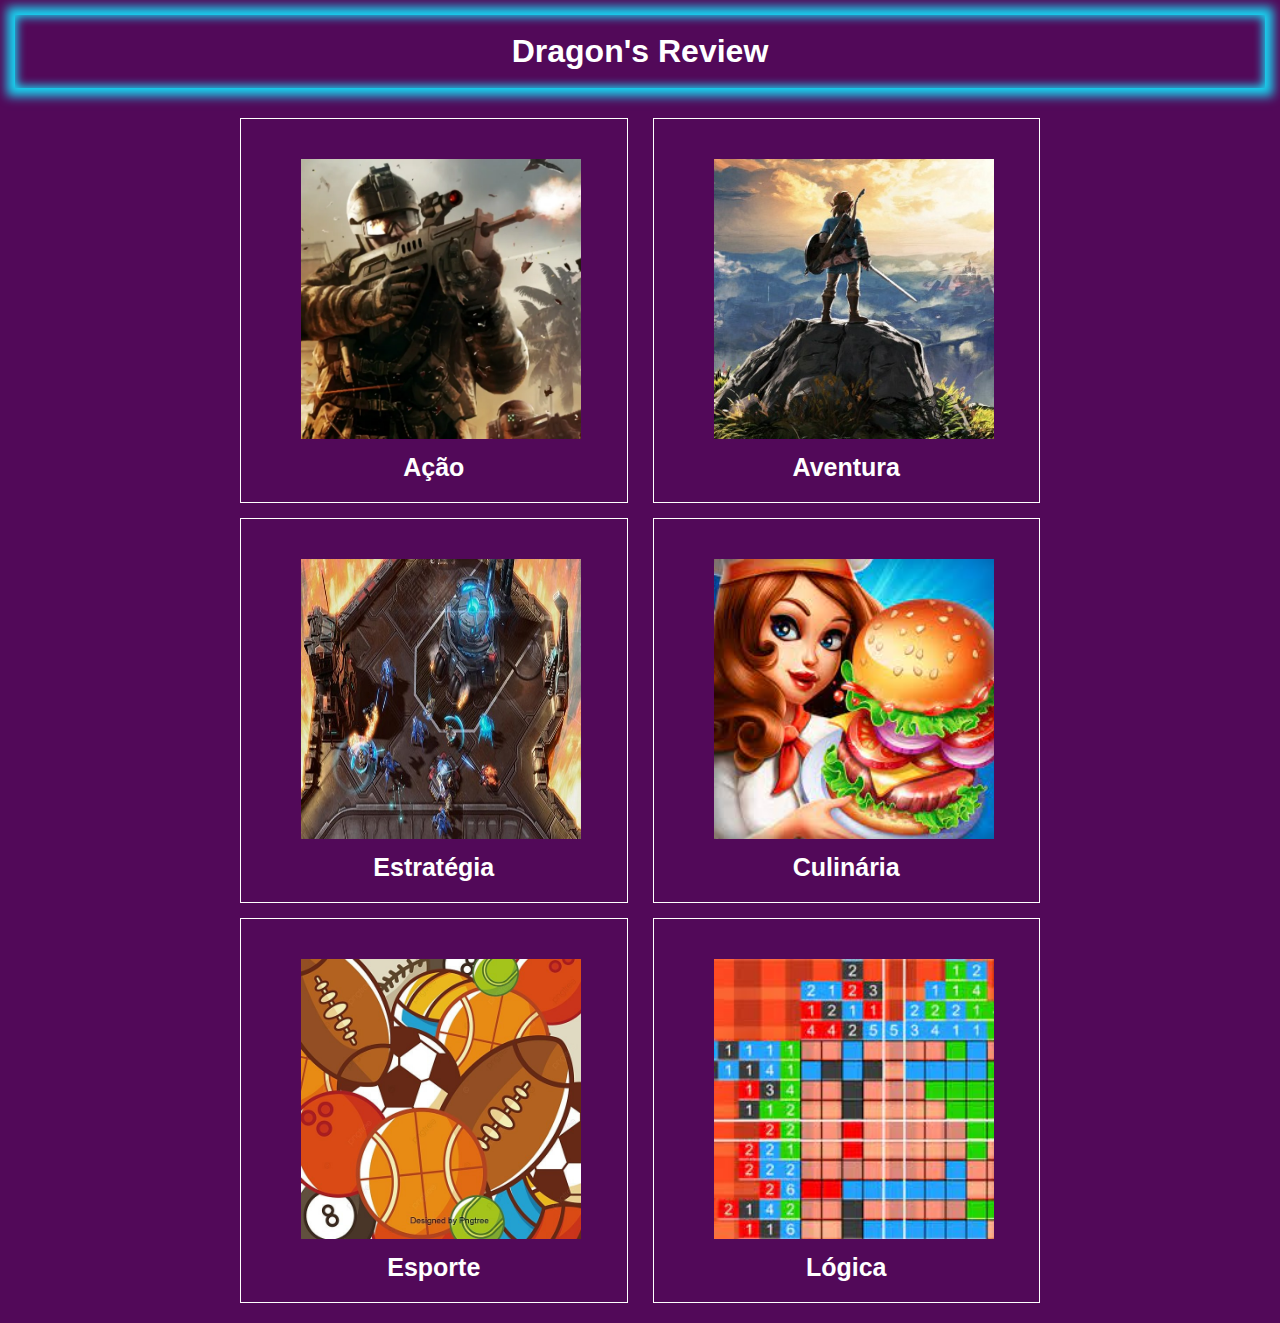
<file: index.html>
<!DOCTYPE html>
<html lang="pt-br">
<head>
    <meta charset="UTF-8">
    <meta http-equiv="X-UA-Compatible" content="IE=edge">
    <meta name="viewport" content="width=device-width, initial-scale=1.0">
    <link rel="stylesheet" href="css/style.css">
    <title>Dragon's Review</title>
            
</head>
<body>
    <header class="cabecalho">
        <h1>Dragon's Review</h1>
    </header>
    <div class="container">
        <section>
            <div class="game-list">
                <div class="game-card">
                    <img src="acao/acao.png" alt="Jogo 1">
                    <h2><a href="acao.html">Ação</a></h2>
                </div>
                <div class="game-card">
                    <img src="aventura/aventura.png" alt="Jogo 2">
                    <h2><a href="aventura.html">Aventura</a></h2>
                </div>
            </div>
        </section>
        
        <section>
            <div class="game-list">
                <div class="game-card">
                    <img src="estrategia/estrategia.png" alt="Jogo 3">
                    <h2><a href="estrategia.html">Estratégia</a></h2>
                </div>
                <div class="game-card">
                    <img src="culinaria/culinaria.png" alt="Jogo 4">
                    <h2><a href="culinaria.html">Culinária</a></h2>
                </div>
            </div>
        </section>
        
        <section>
            <div class="game-list">
                <div class="game-card">
                    <img src="esporte/esporte.png" alt="Jogo 5">
                    <h2><a href="esporte.html">Esporte</a></h2>
                </div>
                <div class="game-card">
                    <img src="logica/logican.png" alt="Jogo 6">
                    <h2><a href="logica.html">Lógica</a></h2>
                </div>
            </div>
        </section>
    </div>
</body>
</html>
</file>
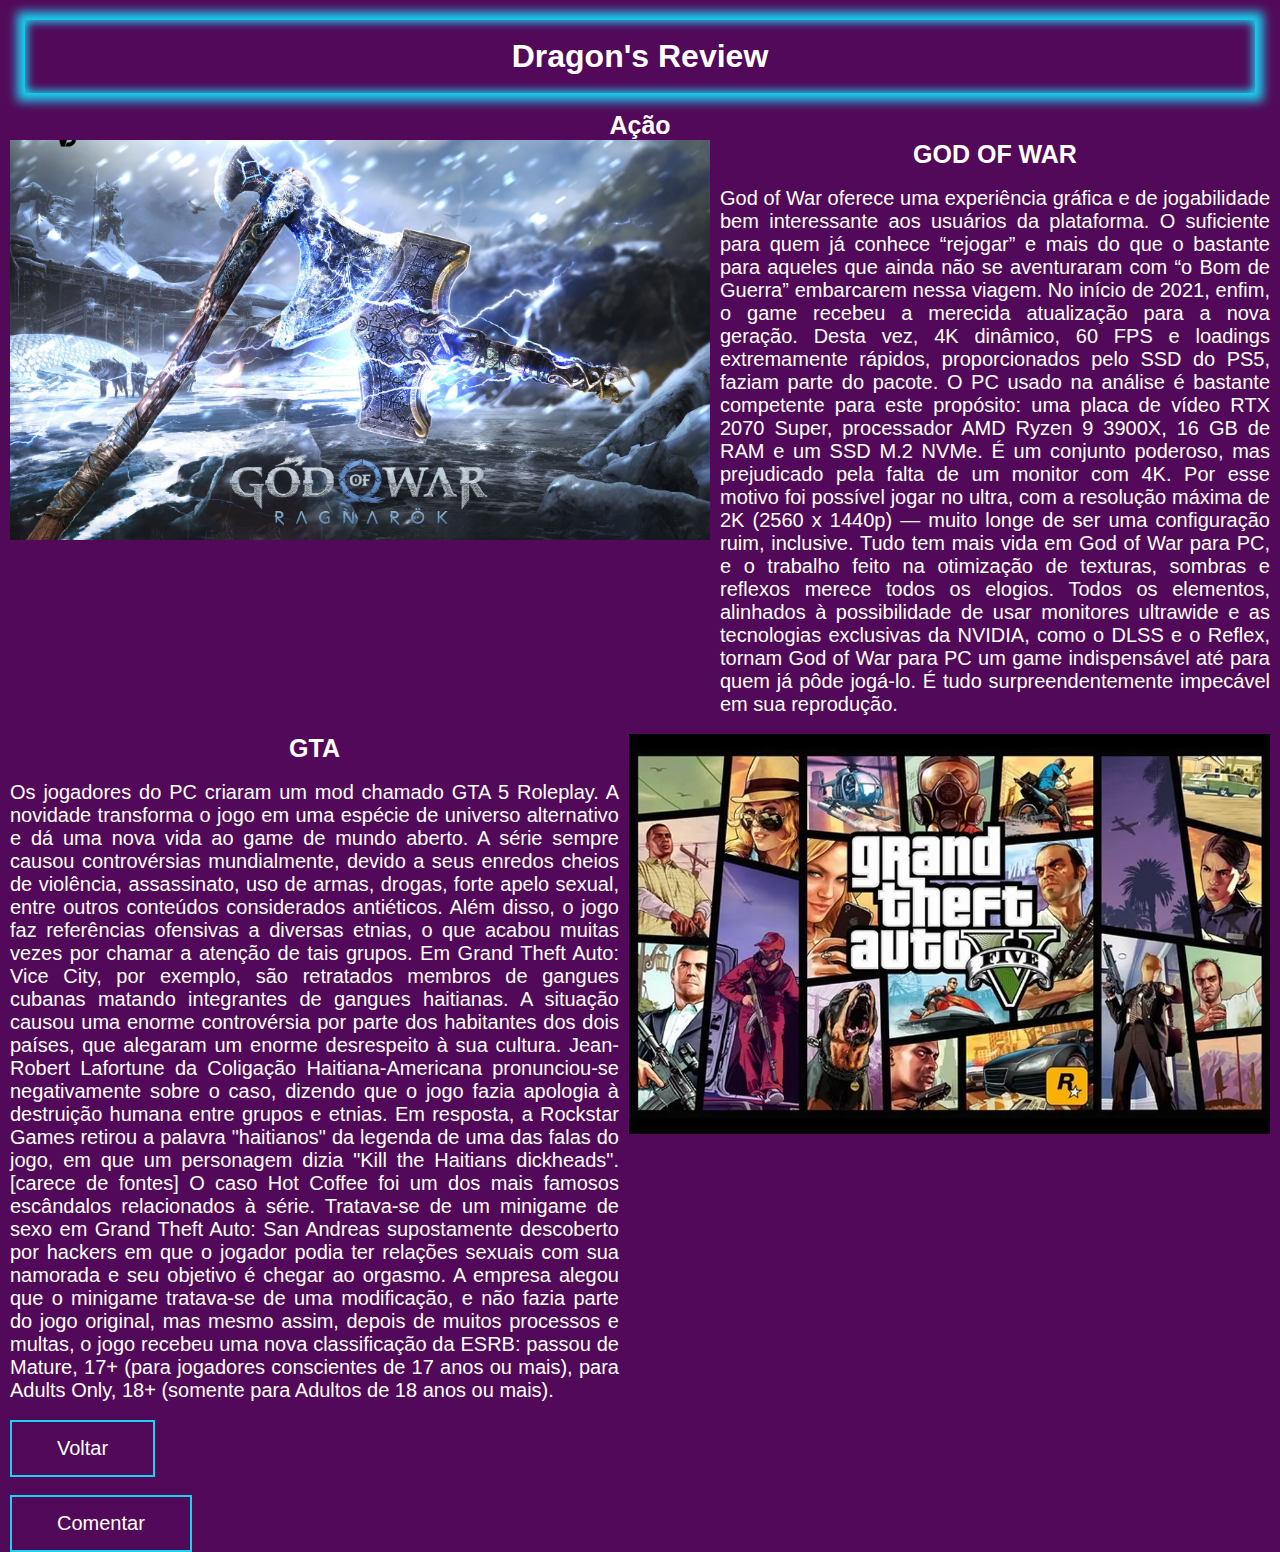
<file: acao.html>
<!DOCTYPE html>
<html lang="pt-br">
<head>
    <meta charset="UTF-8">
    <meta http-equiv="X-UA-Compatible" content="IE=edge">
    <meta name="viewport" content="width=device-width, initial-scale=1.0">
    <title>Ação</title>
    <link rel="stylesheet" href="css/acao.css">
    
</head>
<body>
    <header class="cabecalho">
        <h1>Dragon's Review</h1>
    </header>
    <br>
    <h2 class="cat">Ação</h2>
    <section>
        <div class="container"> 
            <img src="acao/godofwar.png" alt="" style="height: 400px; width: 700px;">
            <div class="conteudo">
                <h2 class="title">GOD OF WAR</h2>
                <br>
                <p>
                    God of War oferece uma experiência gráfica e de jogabilidade bem interessante aos usuários da plataforma. O suficiente para quem já conhece “rejogar” e mais do que o bastante para aqueles que ainda não se aventuraram com “o Bom de Guerra” embarcarem nessa viagem.
                    No início de 2021, enfim, o game recebeu a merecida atualização para a nova geração. Desta vez, 4K dinâmico, 60 FPS e loadings extremamente rápidos, proporcionados pelo SSD do PS5, faziam parte do pacote. 
                    O PC usado na análise é bastante competente para este propósito: uma placa de vídeo RTX 2070 Super, processador AMD Ryzen 9 3900X, 16 GB de RAM e um SSD M.2 NVMe. É um conjunto poderoso, mas prejudicado pela falta de um monitor com 4K. Por esse motivo foi possível jogar no ultra, com a resolução máxima de 2K (2560 x 1440p) — muito longe de ser uma configuração ruim, inclusive.
                    Tudo tem mais vida em God of War para PC, e o trabalho feito na otimização de texturas, sombras e reflexos merece todos os elogios. Todos os elementos, alinhados à possibilidade de usar monitores ultrawide e as tecnologias exclusivas da NVIDIA, como o DLSS e o Reflex, tornam God of War para PC um game indispensável até para quem já pôde jogá-lo. É tudo surpreendentemente impecável em sua reprodução.
                </p>
            </div>
        </div>
        <br>
       <div class="container">
            <div class="conteudo_e">
                <h2 class="title">GTA</h2>
                <br>
                <p>
                    Os jogadores do PC criaram um mod chamado GTA 5 Roleplay. A novidade transforma o jogo em uma espécie de universo alternativo e dá uma nova vida ao game de mundo aberto.
                    A série sempre causou controvérsias mundialmente, devido a seus enredos cheios de violência, assassinato, uso de armas, drogas, forte apelo sexual, entre outros conteúdos considerados antiéticos. Além disso, o jogo faz referências ofensivas a diversas etnias, o que acabou muitas vezes por chamar a atenção de tais grupos. Em Grand Theft Auto: Vice City, por exemplo, são retratados membros de gangues cubanas matando integrantes de gangues haitianas. A situação causou uma enorme controvérsia por parte dos habitantes dos dois países, que alegaram um enorme desrespeito à sua cultura. Jean-Robert Lafortune da Coligação Haitiana-Americana pronunciou-se negativamente sobre o caso, dizendo que o jogo fazia apologia à destruição humana entre grupos e etnias. Em resposta, a Rockstar Games retirou a palavra "haitianos" da legenda de uma das falas do jogo, em que um personagem dizia "Kill the Haitians dickheads".[carece de fontes]
                    O caso Hot Coffee foi um dos mais famosos escândalos relacionados à série. Tratava-se de um minigame de sexo em Grand Theft Auto: San Andreas supostamente descoberto por hackers em que o jogador podia ter relações sexuais com sua namorada e seu objetivo é chegar ao orgasmo. A empresa alegou que o minigame tratava-se de uma modificação, e não fazia parte do jogo original, mas mesmo assim, depois de muitos processos e multas, o jogo recebeu uma nova classificação da ESRB: passou de Mature, 17+ (para jogadores conscientes de 17 anos ou mais), para Adults Only, 18+ (somente para Adultos de 18 anos ou mais).

                </p>
            </div>
            <img src="acao/gta.png" alt="" style="height: 400px; width: 700px;">
       </div>
       <div class="button">
        <a href="index.html"><input type="button" value="Voltar"></a>
       </div>
       <div class="button">
        <a href="final.html"><input type="button" value="Comentar"></a>
       </div>
    </section>
</body>
</html>
</file>
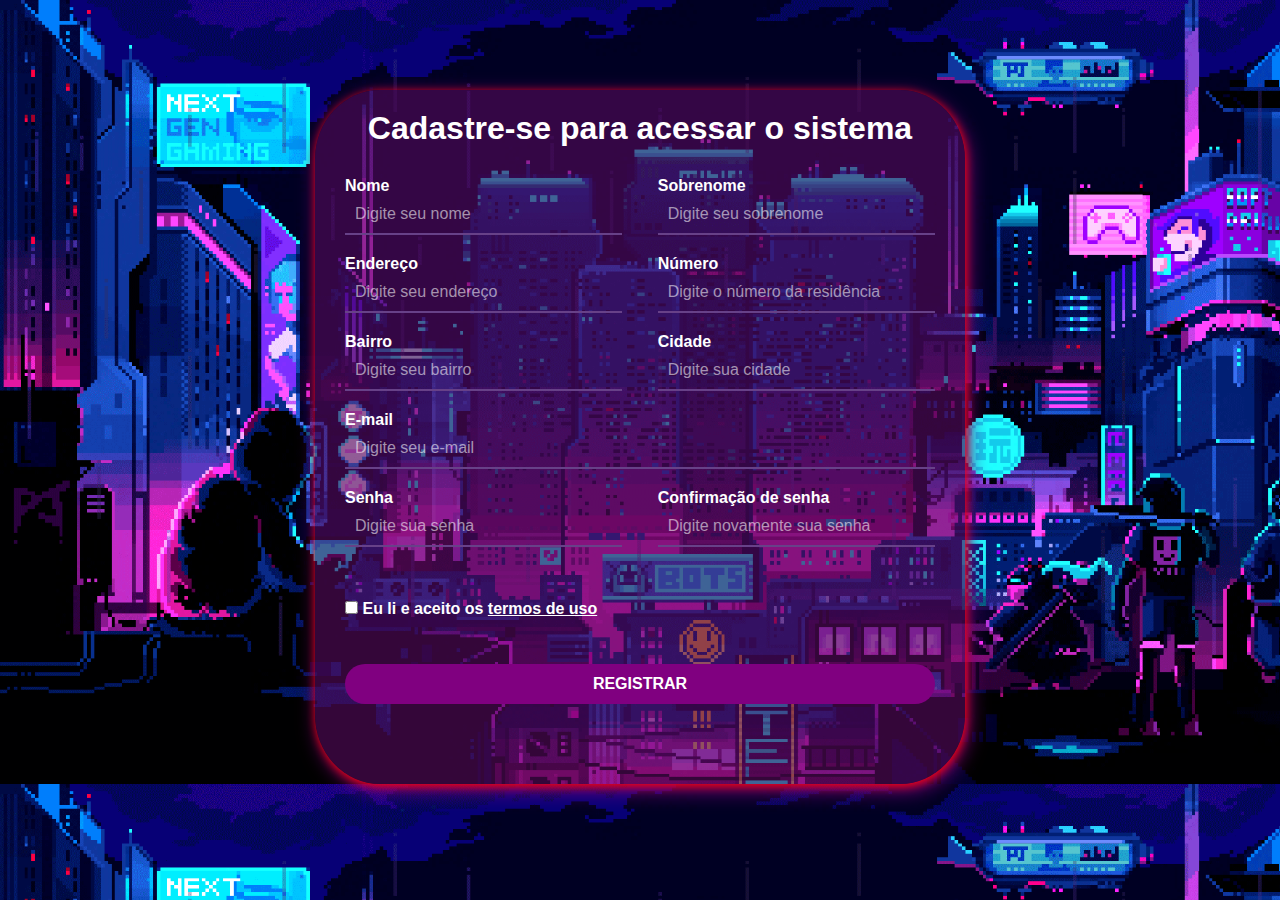
<file: cadastro.html>
<!DOCTYPE html>
<html lang="pt-br">
<head>
    <meta charset="UTF-8">
    <meta http-equiv="X-UA-Compatible" content="IE=edge">
    <meta name="viewport" content="width=device-width, initial-scale=1.0">
    <title>Cadastro</title>
    <link rel="stylesheet" href="css/cadastro.css">
    <link rel="stylesheet" href="https://stackpath.bootstrapcdn.com/font-awesome/4.7.0/css/font-awesome.min.css">
</head>
<body>
    <div id="main-container">
        <h1>Cadastre-se para acessar o sistema</h1>
        <form id="register-form" action="">
            <div class="half-box spacing">
                <label for="name">Nome</label>
                <input type="text" name="name" id="name" placeholder="Digite seu nome" data-only-letters data-required>
            </div>
            <div class="half-box">
                <label for="lastname">Sobrenome</label>
                <input type="text" name="lastname" id="lastname" placeholder="Digite seu sobrenome" data-required data-only-letters>
            </div>
            <div class="half-box spacing">
                <label for="name">Endereço</label>
                <input type="text" name="address" id="address" placeholder="Digite seu endereço" data-required data-only-letters>
            </div>
            <div class="half-box">
                <label for="name">Número</label>
                <input type="tell" name="numberhome" id="numberhome" placeholder="Digite o número da residência" data-required data-only-numbers>
            </div>
            <div class="half-box spacing">
                <label for="name">Bairro</label>
                <input type="text" name="bairro" id="bairro" placeholder="Digite seu bairro" data-required data-only-letters>
            </div>
            <div class="half-box">
                <label for="name">Cidade</label>
                <input type="text" name="city" id="city" placeholder="Digite sua cidade" data-required data-only-letters>
            </div>
            <div class="full-box">
                <label for="email">E-mail</label>
                <input type="email" name="email" id="email" placeholder="Digite seu e-mail"  data-email-validate>
            </div>
            <div class="half-box spacing">
                <label for="password">Senha</label>
                <input type="password" name="password" id="password" placeholder="Digite sua senha" data-password-validate data-required>
            </div>
            <div class="half-box">
                <label for="passconfirmation">Confirmação de senha</label>
                <input type="password" name="passwordconfirmation" id="passconfirmation" placeholder="Digite novamente sua senha" data-equal="password">
            </div>
            <div class="box">
                <input type="checkbox" name="agreement" id="agreement">
                <label for="agreement" id="agreement-label">Eu li e aceito os <a href="#">termos de uso</a></label>
            </div>
            <div class="full-box">
                <input type="submit" id="btn-submit" value="Registrar">
            </div>
            </form>
    </div>
    <p class="error-validation template"></p>
    <script src="js/cadastro.js"></script>
</body>
</html>
</file>
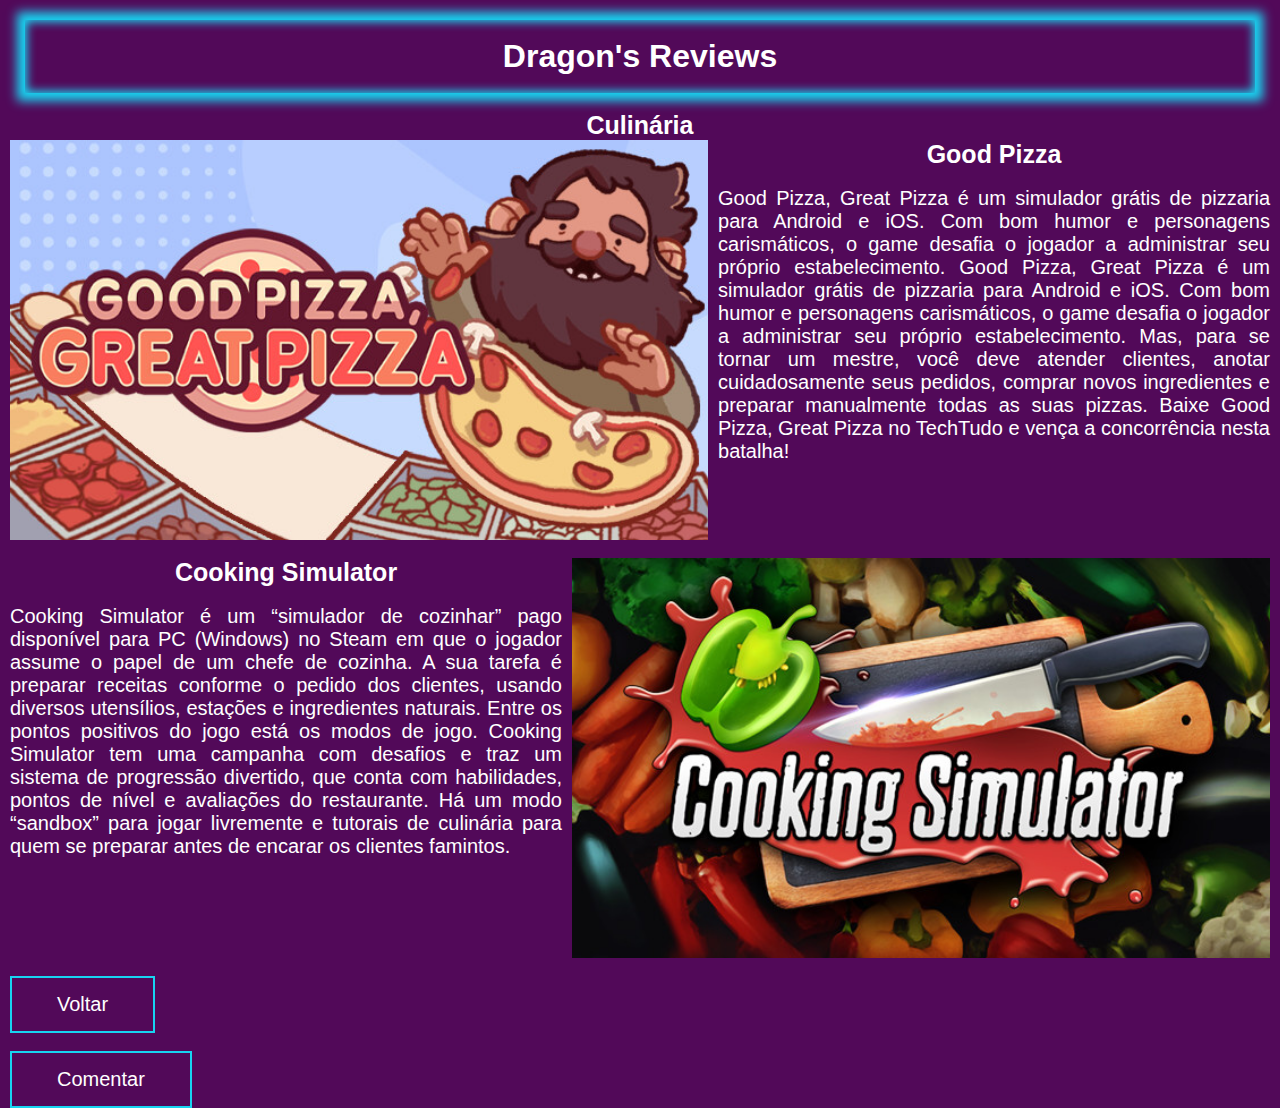
<file: culinaria.html>
<!DOCTYPE html>
<html lang="pt-br">
<head>
    <meta charset="UTF-8">
    <meta http-equiv="X-UA-Compatible" content="IE=edge">
    <meta name="viewport" content="width=device-width, initial-scale=1.0">
    <link rel="stylesheet" href="css/culinaria.css">
    <title>Culinária</title>
    
</head>
<body>
    <header class="cabecalho">
        <h1>Dragon's Reviews</h1>
    </header>
    <br>
        <h2 class="cat">Culinária</h2>
    <section>
        <div class="container"> 
            <img src="culinaria/good.png" alt="" style="height: 400px; width: 700px;">
            <div class="conteudo">
                <h2 class="title">Good Pizza</h2>
                <br>
                <p>
                    Good Pizza, Great Pizza é um simulador grátis de pizzaria para Android e iOS. Com bom humor e personagens carismáticos, o game desafia o jogador a administrar seu próprio estabelecimento. 
Good Pizza, Great Pizza é um simulador grátis de pizzaria para Android e iOS. Com bom humor e personagens carismáticos, o game desafia o jogador a administrar seu próprio estabelecimento. Mas, para se tornar um mestre, você deve atender clientes, anotar cuidadosamente seus pedidos, comprar novos ingredientes e preparar manualmente todas as suas pizzas. Baixe Good Pizza, Great Pizza no TechTudo e vença a concorrência nesta batalha!

            </div>
        </div>
        <br>
       <div class="container">
            <div class="conteudo_e">
                <h2 class="title">Cooking Simulator</h2>
                <br>
                <p>
                    Cooking Simulator é um “simulador de cozinhar” pago disponível para PC (Windows) no Steam em que o jogador assume o papel de um chefe de cozinha. A sua tarefa é preparar receitas conforme o pedido dos clientes, usando diversos utensílios, estações e ingredientes naturais.
Entre os pontos positivos do jogo está os modos de jogo. Cooking Simulator tem uma campanha com desafios e traz um sistema de progressão divertido, que conta com habilidades, pontos de nível e avaliações do restaurante. Há um modo “sandbox” para jogar livremente e tutorais de culinária para quem se preparar antes de encarar os clientes famintos.

                    
                </p>
            </div>
            <img src="culinaria/cs.png" alt="" style="height: 400px; width: 700px;">
       </div>
    <div class="button">
        <a href="index.html"><input type="button" value="Voltar"></a>
    </div>
    <div class="button">
        <a href="index.html"><input type="button" value="Comentar"></a>
   </div>
    </section>
</body>
</html>
</file>
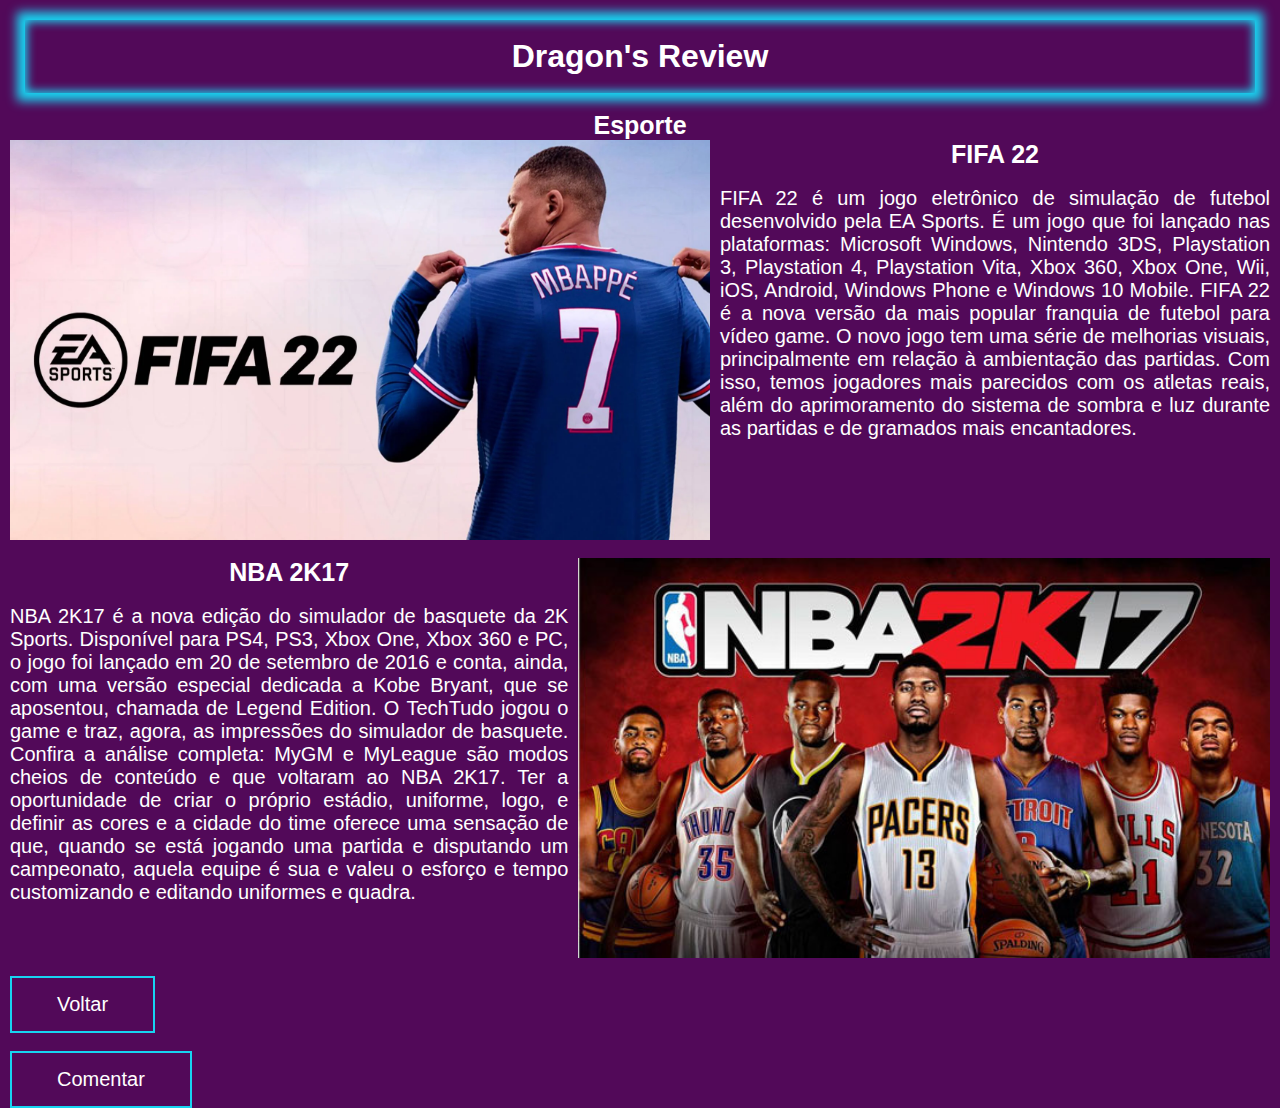
<file: esporte.html>
<!DOCTYPE html>
<html lang="pt-br">
<head>
    <meta charset="UTF-8">
    <meta http-equiv="X-UA-Compatible" content="IE=edge">
    <meta name="viewport" content="width=device-width, initial-scale=1.0">
    <title>Esporte</title>
    <link rel="stylesheet" href="css/esporte.css">
</head>
<body>
    <header class="cabecalho">
   <h1>Dragon's Review</h1>
    </header>
    <br>
     <h2 class="cat">Esporte</h2>
    <section>
        <div class="container"> 
            <img src="esporte/fifa.png" alt="" style="height: 400px; width: 700px;">
            <div class="conteudo">
                <h2 class="title">FIFA 22</h2>
                <br>
                <p>
                    FIFA 22 é um jogo eletrônico de simulação de futebol desenvolvido pela EA Sports. É um jogo que foi lançado nas plataformas: Microsoft Windows, Nintendo 3DS, Playstation 3, Playstation 4, Playstation Vita, Xbox 360, Xbox One, Wii, iOS, Android, Windows Phone e Windows 10 Mobile.

FIFA 22 é a nova versão da mais popular franquia de futebol para vídeo game. O novo jogo tem uma série de melhorias visuais, principalmente em relação à ambientação das partidas. Com isso, temos jogadores mais parecidos com os atletas reais, além do aprimoramento do sistema de sombra e luz durante as partidas e de gramados mais encantadores.


            </div>
        </div>
        <br>
       <div class="container">
            <div class="conteudo_e">
                <h2 class="title">NBA 2K17 </h2>
                <br>
                <p>
                    NBA 2K17 é a nova edição do simulador de basquete da 2K Sports. Disponível para PS4, PS3, Xbox One, Xbox 360 e PC, o jogo foi lançado em 20 de setembro de 2016 e conta, ainda, com uma versão especial dedicada a Kobe Bryant, que se aposentou, chamada de Legend Edition. O TechTudo jogou o game e traz, agora, as impressões do simulador de basquete. Confira a análise completa:
MyGM e MyLeague são modos cheios de conteúdo e que voltaram ao NBA 2K17. Ter a oportunidade de criar o próprio estádio, uniforme, logo, e definir as cores e a cidade do time oferece uma sensação de que, quando se está jogando uma partida e disputando um campeonato, aquela equipe é sua e valeu o esforço e tempo customizando e editando uniformes e quadra. 


                    
                </p>
            </div>
            <img src="esporte/nba.png" alt="" style="height: 400px; width: 700px;">
       </div>
    <div class="button">
        <a href="index.html"><input type="button" value="Voltar"></a>
    </div>
    <div class="button">
        <a href="final.html"><input type="button" value="Comentar"></a>
   </div>
    </section>
</body>
</html>
</file>
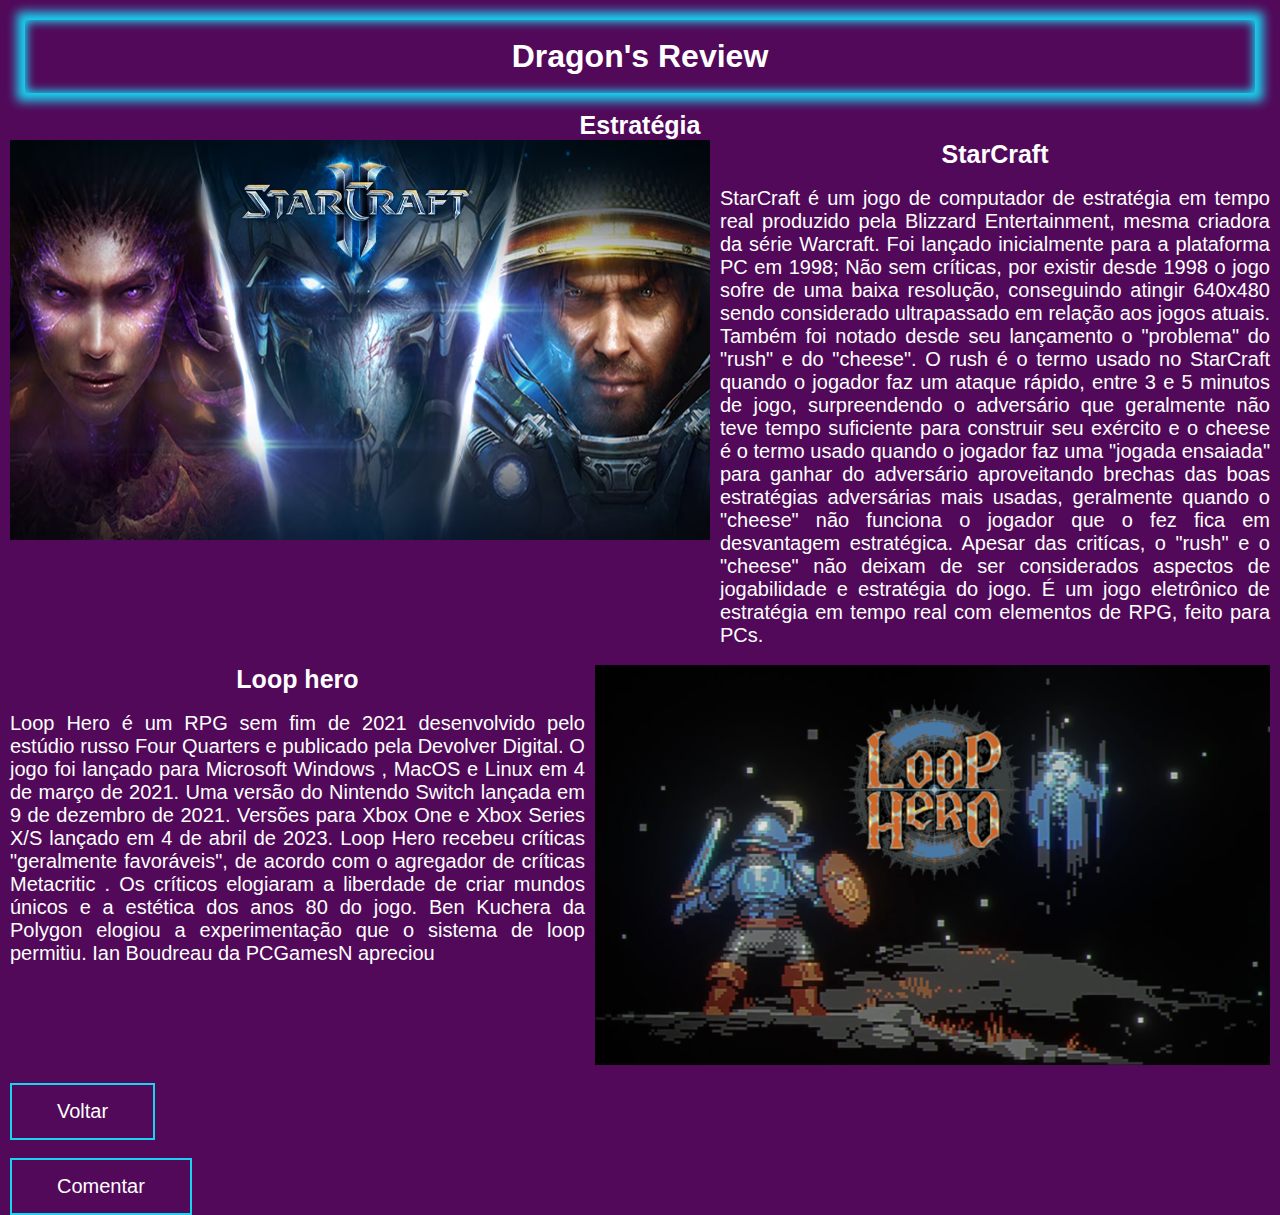
<file: estrategia.html>
<!DOCTYPE html>
<html lang="pt-br">
<head>
    <meta charset="UTF-8">
    <meta http-equiv="X-UA-Compatible" content="IE=edge">
    <meta name="viewport" content="width=device-width, initial-scale=1.0">
    <title>Estratégia</title>
    <link rel="stylesheet" href="css/estrategia.css">
</head>
<body>
    <header class="cabecalho">
    <h1>Dragon's Review</h1>
    </header>
    <br>
    <h2 class="cat">Estratégia</h2>
    <section>
        <div class="container"> 
            <img src="estrategia/starcraft.png" alt="" style="height: 400px; width: 700px;">
            <div class="conteudo">
                <h2 class="title">StarCraft</h2>
                <br>
                <p>
                    StarCraft é um jogo de computador de estratégia em tempo real produzido pela Blizzard Entertainment, mesma criadora da série Warcraft. Foi lançado inicialmente para a plataforma PC em 1998;
                    Não sem críticas, por existir desde 1998 o jogo sofre de uma baixa resolução, conseguindo atingir 640x480 sendo considerado ultrapassado em relação aos jogos atuais. Também foi notado desde seu lançamento o "problema" do "rush" e do "cheese". O rush é o termo usado no StarCraft quando o jogador faz um ataque rápido, entre 3 e 5 minutos de jogo, surpreendendo o adversário que geralmente não teve tempo suficiente para construir seu exército e o cheese é o termo usado quando o jogador faz uma "jogada ensaiada" para ganhar do adversário aproveitando brechas das boas estratégias adversárias mais usadas, geralmente quando o "cheese" não funciona o jogador que o fez fica em desvantagem estratégica. Apesar das critícas, o "rush" e o "cheese" não deixam de ser considerados aspectos de jogabilidade e estratégia do jogo. É um jogo eletrônico de estratégia em tempo real com elementos de RPG, feito para PCs.
                    
            </div>
        </div>
        <br>
       <div class="container">
            <div class="conteudo_e">
                <h2 class="title">Loop hero</h2>
                <br>
                <p>
                    Loop Hero é um RPG sem fim de 2021 desenvolvido pelo estúdio russo Four Quarters e publicado pela Devolver Digital.  O jogo foi lançado para Microsoft Windows , MacOS e Linux em 4 de março de 2021. Uma versão do Nintendo Switch lançada em 9 de dezembro de 2021.  Versões para Xbox One e Xbox Series X/S lançado em 4 de abril de 2023. 
Loop Hero recebeu críticas "geralmente favoráveis", de acordo com o agregador de críticas Metacritic . Os críticos elogiaram a liberdade de criar mundos únicos e a estética dos anos 80 do jogo.  Ben Kuchera da Polygon elogiou a experimentação que o sistema de loop permitiu. Ian Boudreau da PCGamesN apreciou 

                    
                </p>
            </div>
            <img src="estrategia/loophero.png" alt="" style="height: 400px; width: 700px;">
       </div>
    <div class="button">
        <a href="index.html"><input type="button" value="Voltar"></a>
    </div>
    <div class="button">
        <a href="final.html"><input type="button" value="Comentar"></a>
   </div>
    </section>
</body>
</html>
</file>
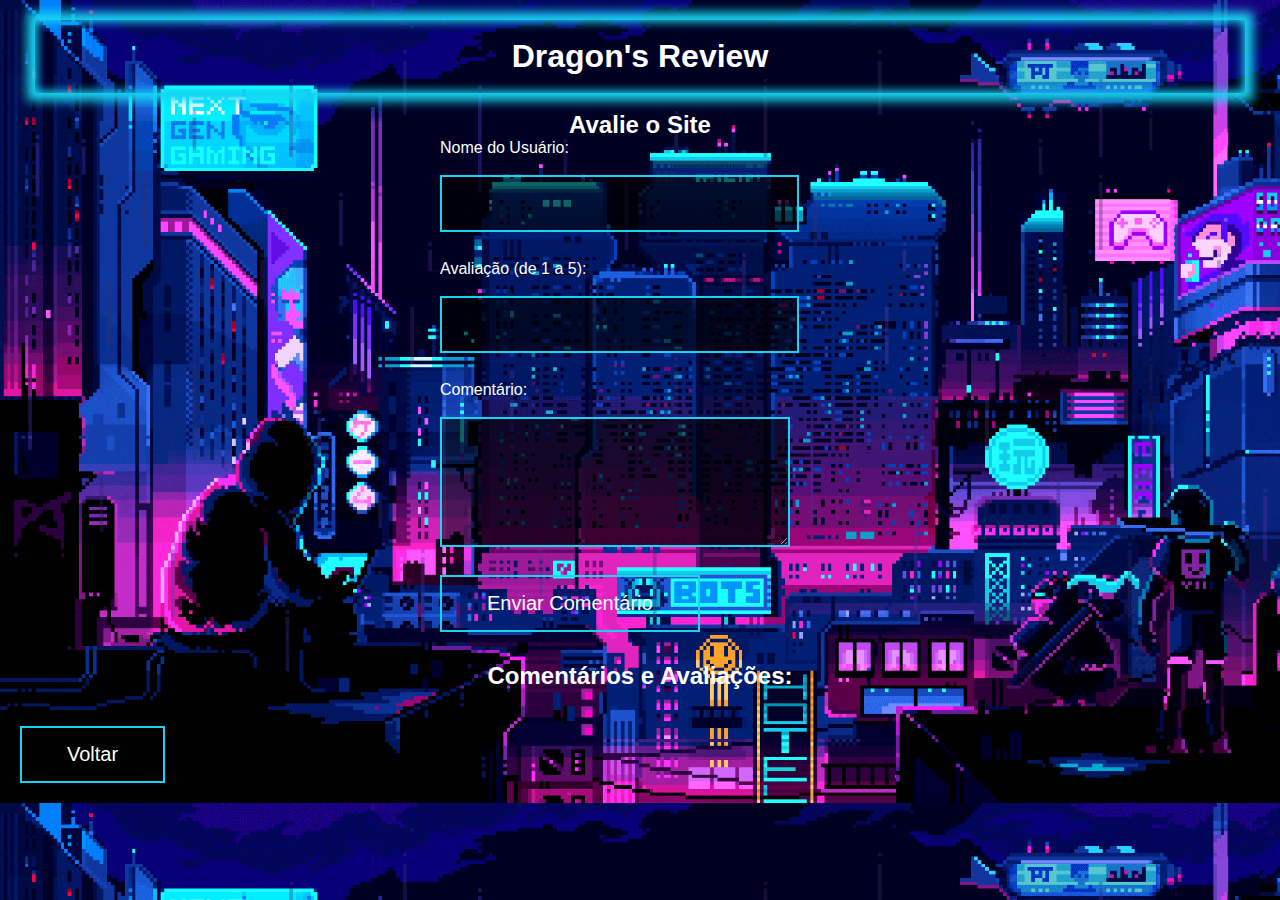
<file: final.html>
<!DOCTYPE html>
<html lang="pt-br">
<head>
    <meta charset="UTF-8">
    <meta name="viewport" content="width=device-width, initial-scale=1.0">
    <title>Avaliação</title>
    <link rel="stylesheet" href="css/final.css">
</head>
<body>
    <header class="cabecalho">
        <h1>Dragon's Review</h1>
    </header>
    <br>
    <h2>Avalie o Site</h2>
  <div id="comment-form">
    <label for="username">Nome do Usuário:</label>
    <input type="text" id="username" data-required data-only-letters>
    <br>
    <label for="rating">Avaliação (de 1 a 5):</label>
    <input type="number" id="rating" data-min-length="1" data-max-length="5" required>
    <br>
    <label for="comment">Comentário:</label>
    <textarea id="comment" rows="4" data-required></textarea>

    <button onclick="submitComment()">Enviar Comentário</button>
  </div>

  <div id="comments">
    <h2>Comentários e Avaliações:</h2>
    <div id="comments-container"></div>
  </div>
  <br>
  <div class="button">
    <a href="index.html"><input type="button" value="Voltar"></a>
</div>
    <script src="js/final.js"></script>
</body>
</html>
</file>
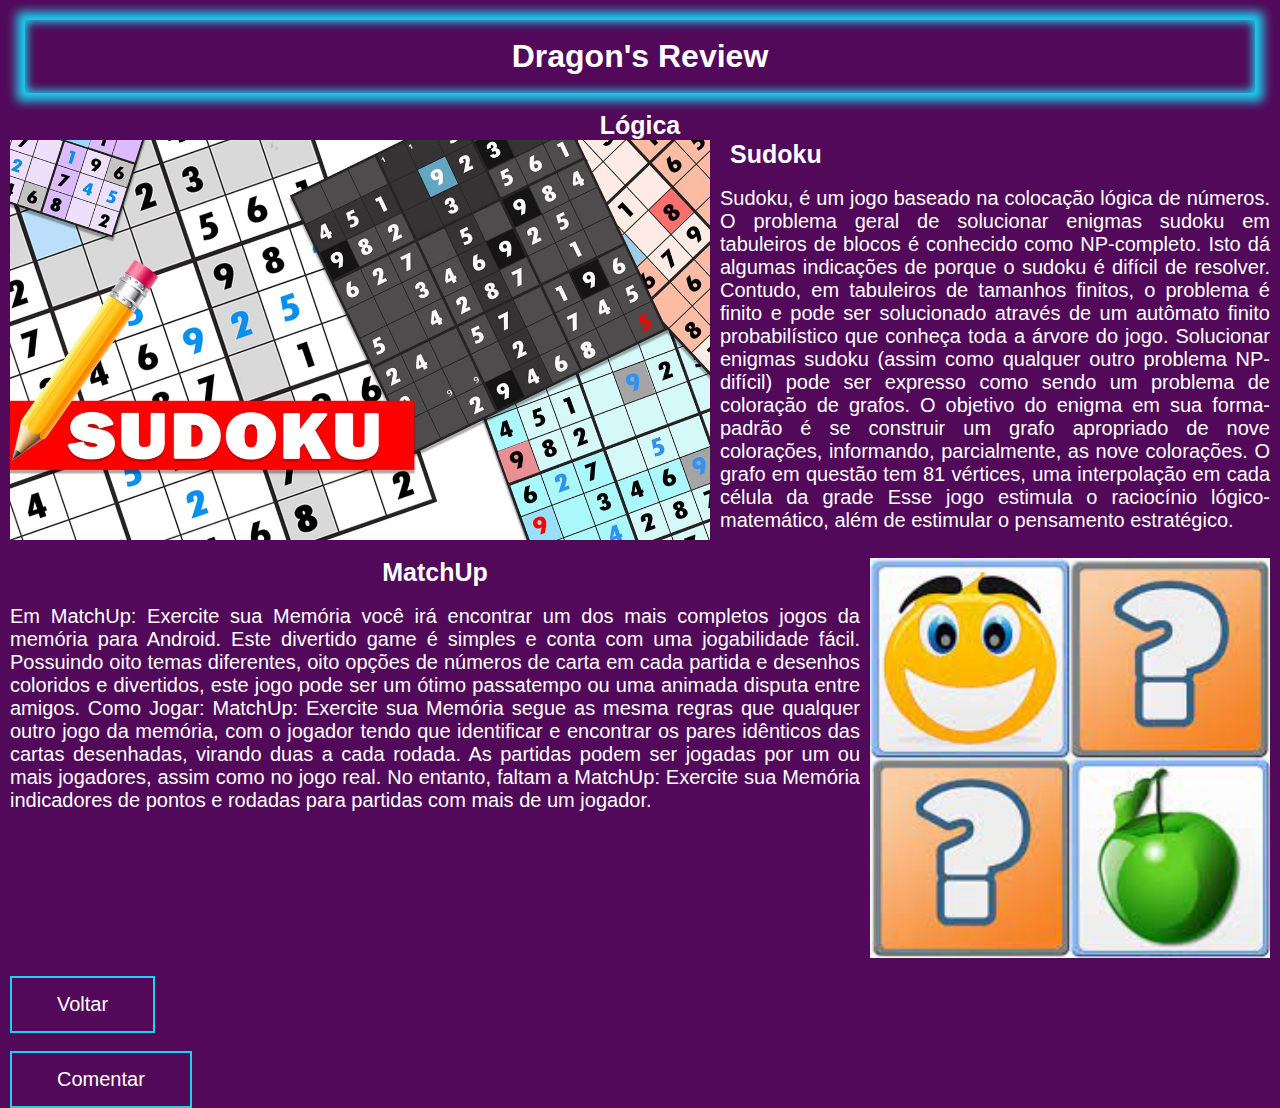
<file: logica.html>
<!DOCTYPE html>
<html lang="pt-br">
<head>
    <meta charset="UTF-8">
    <meta http-equiv="X-UA-Compatible" content="IE=edge">
    <meta name="viewport" content="width=device-width, initial-scale=1.0">
    <title>Lógica</title>
    <link rel="stylesheet" href="css/logica.css">
    
</head>
<body>
    <header class="cabecalho">
   <h1>Dragon's Review</h1>
    </header>
    <br>
     <h2 class="cat">Lógica</h2>
    <section>
        <div class="container"> 
            <img src="logica/sudoku.png" alt="" style="height: 400px; width: 700px;">
            <div class="conteudo">
                <h2 class="conteudo">Sudoku</h2>
                <br>
                <p>
                    Sudoku, é um jogo baseado na colocação lógica de números.
                    O problema geral de solucionar enigmas sudoku em tabuleiros   de blocos   é conhecido como NP-completo. Isto dá algumas indicações de porque o sudoku é difícil de resolver. Contudo, em tabuleiros de tamanhos finitos, o problema é finito e pode ser solucionado através de um autômato finito probabilístico que conheça toda a árvore do jogo. Solucionar enigmas sudoku (assim como qualquer outro problema NP-difícil) pode ser expresso como sendo um problema de coloração de grafos. O objetivo do enigma em sua forma-padrão é se construir um grafo apropriado de nove colorações, informando, parcialmente, as nove colorações. O grafo em questão tem 81 vértices, uma interpolação em cada célula da grade

                    Esse jogo estimula o raciocínio lógico-matemático, além de estimular o pensamento estratégico. 

                    
            </div>
        </div>
        <br>
       <div class="container">
            <div class="conteudo_e">
                <h2 class="title">MatchUp</h2>
                <br>
                <p>
                    Em MatchUp: Exercite sua Memória você irá encontrar um dos mais completos jogos da memória para Android.
                    Este divertido game é simples e conta com uma jogabilidade fácil. Possuindo oito temas diferentes, oito opções de números de carta em cada partida e desenhos coloridos e divertidos, este jogo pode ser um ótimo passatempo ou uma animada disputa entre amigos.
                    Como Jogar:
                    MatchUp: Exercite sua Memória segue as mesma regras que qualquer outro jogo da memória, com o jogador tendo que identificar e encontrar os pares idênticos das cartas desenhadas, virando duas a cada rodada.
                    As partidas podem ser jogadas por um ou mais jogadores, assim como no jogo real. No entanto, faltam a MatchUp: Exercite sua Memória indicadores de pontos e rodadas para partidas com mais de um jogador.

                </p>
            </div>
            <img src="logica/up.png" alt="" style="height: 400px; width: 700px;">
       </div>
    <div class="button">
        <a href="index.html"><input type="button" value="Voltar"></a>
    </div>
    <div class="button">
        <a href="final.html"><input type="button" value="Comentar"></a>
       </div>
    </section>
</body>
</html>
</file>
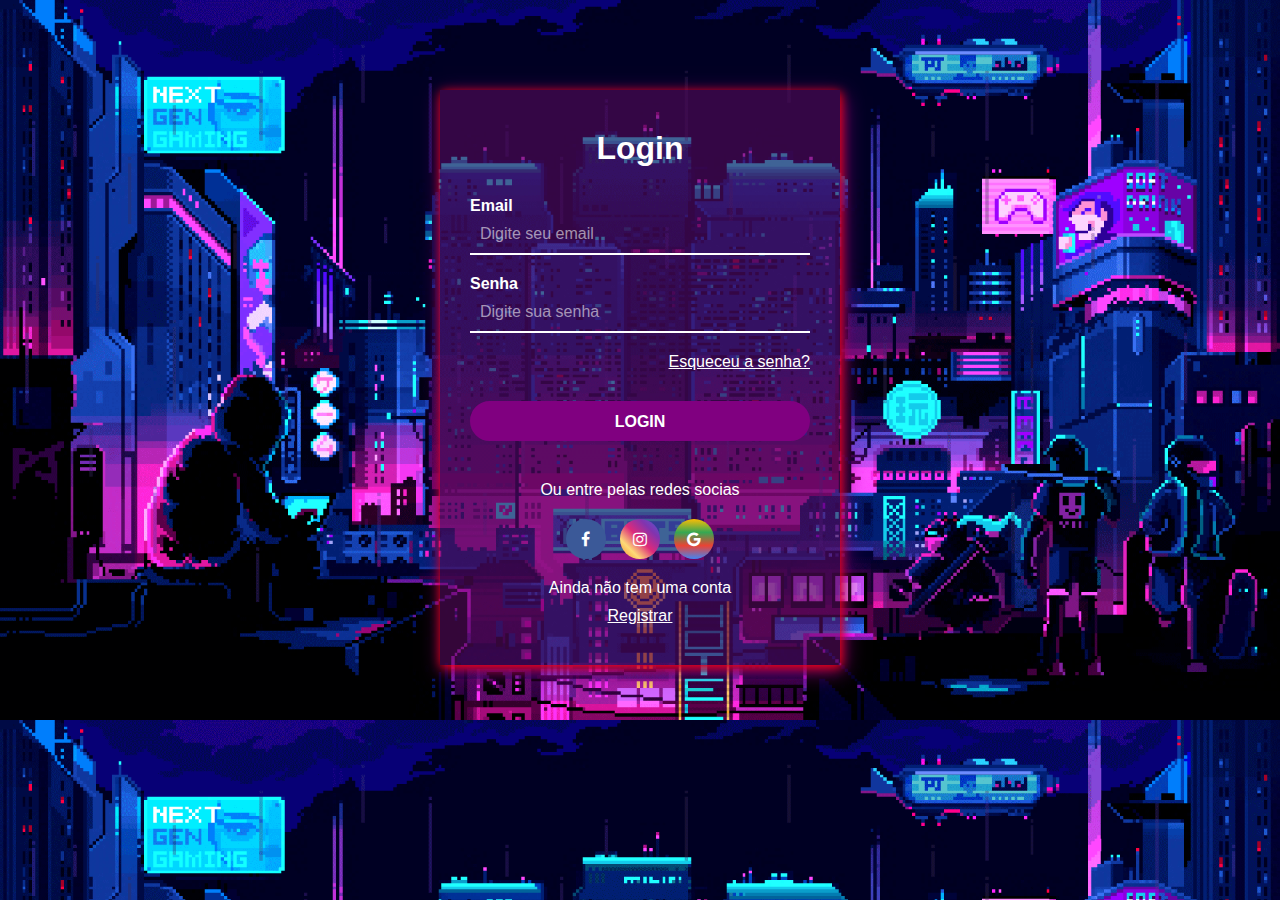
<file: login.html>
<!DOCTYPE html>
<html lang="pt-br">
<head>
    <meta charset="UTF-8">
    <meta name="viewport" content="width=device-width, initial-scale=1.0">
    <link rel="stylesheet" href="https://stackpath.bootstrapcdn.com/font-awesome/4.7.0/css/font-awesome.min.css">
    <link rel="stylesheet" href="css/login.css">
    <link rel="stylesheet" href="#">
    <title>Login</title>
</head>
<body>
    <div id="container-login">
        <h1>Login</h1>
        <form action="">
            <label for="email">Email</label>
            <input type="email" name="email"  id="email" placeholder="Digite seu email" data-required data-email-validate data-min-length="7" data-max-length="18">
            <label for="password">Senha</label>
            <input type="password" name="password" id="password" placeholder="Digite sua senha" data-required data-min-length="6" data-max-length="12">
            <a href="#" id="senha-esquecida">Esqueceu a senha?</a>
            <input type="submit" id="login" value="Login" onclick="validateFields()">
        </form>
        <p class="error-validation template"></p>
        <div id="container-redes">
            <p>Ou entre pelas redes socias</p>
            <i class="fa fa-facebook"></i>
            <i class="fa fa-instagram"></i>
            <i class="fa fa-google" style="background:linear-gradient(#FBBC05, #34A853,#EA4335,#4285F4);"></i>
        </div>
        <div id="container-registro">
            <p>Ainda não tem uma conta</p>
            <a href="">Registrar</a>
        </div>
    </div>
    <script src="js/login.js"></script>
</body>
</html>
</file>
<file: css/style.css>
*{
    margin: 0;
    padding:0
}
body {
    font-family: Arial, sans-serif;
    margin: 0;
    padding: 0;
    background-color:#520959;

}

h1{
    color: #fff;
    text-align: center;
    font-size: 32px;
}
h2{
    color: #fff;
    font-size: 25px;
}
.cabecalho{
    color: #fff;
    text-align: center;
    font-size: 32px;
    margin-top: 15px;
    margin-left: 15px;
    margin-right: 15px;
    padding:18px;
    box-shadow: 0px 0px 10px 8px #18d4f1,
    inset 0px 0px 10px 2px #18d4f1 ;
    
}
.container {
    max-width: 800px;
    margin: 20px auto;
    padding: 0 20px;
    margin-top: 30px;
}

.game-list {
    display: grid;
    grid-template-columns: repeat(auto-fit, minmax(250px, 1fr));
    gap: 25px;
}

section{
    margin-top: 15px;
}
.game-card {
    border: 1px solid #fff;
    padding: 20px;
    text-align: center;
}
a{
    color: #fff;
    text-decoration: none;
}
a:hover{
    color: #18d4f1;
    text-transform: uppercase;
}
img{
    width: 280px; 
    height: 280px; 
    margin-left: 15px; 
    margin-top: 20px;
    transition: .35s;
    cursor: pointer;
}

.game-card h2 {
    margin-top: 10px;
}
</file>
<file: css/acao.css>
*{
    margin: 0;
    padding: 0;
}
body {
    font-family: Arial, sans-serif;
    margin: 0;
    padding: 0;
    background-color:#520959;
    margin-left: 10px;
    margin-right: 10px;
    margin-top: 20px;

}
h1{
    color: #fff;
    text-align: center;
    font-size: 32px;
}
.cabecalho{
    color: #fff;
    text-align: center;
    font-size: 32px;
    margin-top: 15px;
    margin-left: 15px;
    margin-right: 15px;
    padding:18px;
    box-shadow: 0px 0px 10px 8px #18d4f1,
    inset 0px 0px 10px 2px #18d4f1 ;
    
}
h2{
    color: #fff;
    font-size: 25px;
}
.conteudo{
    margin-left: 10px;
}
.conteudo_e{
    margin-right: 10px;
}
.cat{
    color: #fff;
    text-align: center;
}
.title{
    color: #fff;
    text-align: center
}
p{
    color: #fff;
    text-align: justify;
    font-size: 20px;
}
.container{
    display: flex;
}
a{
    text-decoration: none;
}
input{
    background: #fff;
    color: #fff;
    padding: 15px 45px;
    font-size: 20px;
    background: transparent;
    border: 2px solid #18d4f1;
    cursor: pointer;
    transition: all 0.2s ease-in-out;
    margin-top: 18px;
}
input:hover{
    text-transform: uppercase; 
    color: #fff;  
    box-shadow: 0 0 15px #18d4f1, inset 0 0 15px #18d4f1;
    text-shadow: 0 0 15px #18d4f1;
}
.button{
    display: flex;
    justify-content:space-between;
}
</file>
<file: css/cadastro.css>
*{
    margin:0;
    padding:0;
    box-sizing: border-box;
    font-family: Helvetica;
    color: #323232;
    border: none;
}
body{
    background-image: url('/assets/gamers.png');
    background-size: cover;
}
textarea, input{
    background-color: transparent;
}
textarea:focus, input:focus{
    outline: none;
}
h1{
    color: #fff;
}
label{
    color: #fff;
    font-size: 1rem;
}
#main-container{
    background-color: #520959a2;
    width: 650px;
    margin-left: auto;
    margin-right: auto;
    padding: 20px 30px;
    margin-top: 10vh;
    border-radius: 10% 10%;
    text-align: center;
    box-shadow: 1px 2px 10px red, 3px 6px 20px purple;
}
form{
    margin-top: 30px;
    margin-bottom: 40px;
    display: flex;
    flex-wrap: wrap;
    justify-content: space-between;
    align-items:flex-end;
}
.half-box{
    flex: 0 0 47%;
    position: relative;

}
.full-box{  
    flex: 1 1 100%;
    position:relative;
    
}
label, input{
    display: block;
    width: 100%;
    text-align: left;
    color: #fff;
}
input[type="submit"]{
    text-align: center;
    text-transform: uppercase;
    font-weight: bold;
    border:none;
    height: 40px;
    border-radius: 20px;
    margin-top: 30px;
    color: #fff;
    background-color: purple;
    cursor: pointer;
}
form{
    margin-top: 30px;
    margin-bottom: 40px;
}
label{
    font-weight: bold;
}
input{
    border-bottom: 2px solid #674188;
    padding: 10px;
    font-size: 1rem;
    margin-bottom: 20px;
    color: #fff;
}
input:focus{
    border-bottom: 2px solid #A91079;
}


input[type="submit"]:hover{
    box-shadow: 0px 0px 10px 8px #18d4f1,
    inset 0px 0px 10px 2px #18d4f1;
    color: #fff;
    border: #18d4f1;
    background-color: #18d4f156;
    transform: scale(1.05);
}
#full-box{
    margin-bottom: 10px;
}

input[type='checkbox']{
    display: flex;
    width:20px;
}
.box{
    display: flex;
    display: inline-block;
    width: auto;
}
a{
    color: #fff;
}
a:hover{
    color: #18d4f1;
}
#agreement, #agreement-label{
    display: inline-block;
    width: auto;
    margin-top: 33px;
}
.error-validation{
    color: red;
    position: absolute;
    top: 57px;
    font-size: .8rem;
}
.placeholder{
    color: red;
}
.template{
    display: none;
}
input::placeholder{
    color: #ffffff91;
}
</file>
<file: css/culinaria.css>
*{
    margin: 0;
    padding: 0;
}
body {
    font-family: Arial, sans-serif;
    margin: 0;
    padding: 0;
    background-color:#520959;
    margin-left: 10px;
    margin-right: 10px;
    margin-top: 20px;

}
h1{
    color: #fff;
    text-align: center;
    font-size: 32px;
}
.cabecalho{
    color: #fff;
    text-align: center;
    font-size: 32px;
    margin-top: 15px;
    margin-left: 15px;
    margin-right: 15px;
    padding:18px;
    box-shadow: 0px 0px 10px 8px #18d4f1,
    inset 0px 0px 10px 2px #18d4f1 ;
    
}
h2{
    color: #fff;
    font-size: 25px;
}
.conteudo{
    margin-left: 10px;
}
.conteudo_e{
    margin-right: 10px;
}
.cat{
    color: #fff;
    text-align: center;
}
.title{
    color: #fff;
    text-align: center
}
p{
    color: #fff;
    text-align: justify;
    font-size: 20px;
}
.container{
    display: flex;
}
a{
    text-decoration: none;
}
input{
    background: #fff;
    color: #fff;
    padding: 15px 45px;
    font-size: 20px;
    background: transparent;
    border: 2px solid #18d4f1;
    cursor: pointer;
    transition: all 0.2s ease-in-out;
    margin-top: 18px;
}
input:hover{
    text-transform: uppercase; 
    color: #fff;  
    box-shadow: 0 0 15px #18d4f1, inset 0 0 15px #18d4f1;
    text-shadow: 0 0 15px #18d4f1;
}
.button{
    display: flex;
    justify-content: space-between;
}
</file>
<file: css/esporte.css>
*{
    margin: 0;
    padding: 0;
}
body {
    font-family: Arial, sans-serif;
    margin: 0;
    padding: 0;
    background-color:#520959;
    margin-left: 10px;
    margin-right: 10px;
    margin-top: 20px;

}
h1{
    color: #fff;
    text-align: center;
    font-size: 32px;
}
.cabecalho{
    color: #fff;
    text-align: center;
    font-size: 32px;
    margin-top: 15px;
    margin-left: 15px;
    margin-right: 15px;
    padding:18px;
    box-shadow: 0px 0px 10px 8px #18d4f1,
    inset 0px 0px 10px 2px #18d4f1 ;
    
}
h2{
    color: #fff;
    font-size: 25px;
}
.conteudo{
    margin-left: 10px;
}
.conteudo_e{
    margin-right: 10px;
}
.cat{
    color: #fff;
    text-align: center;
}
.title{
    color: #fff;
    text-align: center
}
p{
    color: #fff;
    text-align: justify;
    font-size: 20px;
}
.container{
    display: flex;
}
a{
    text-decoration: none;
}
input{
    background: #fff;
    color: #fff;
    padding: 15px 45px;
    font-size: 20px;
    background: transparent;
    border: 2px solid #18d4f1;
    cursor: pointer;
    transition: all 0.2s ease-in-out;
    margin-top: 18px;
}
input:hover{
    text-transform: uppercase; 
    color: #fff;  
    box-shadow: 0 0 15px #18d4f1, inset 0 0 15px #18d4f1;
    text-shadow: 0 0 15px #18d4f1;
}
.button{
    display: flex;
    justify-content: space-between;
}
</file>
<file: css/estrategia.css>
*{
    margin: 0;
    padding: 0;
}
body {
    font-family: Arial, sans-serif;
    margin: 0;
    padding: 0;
    background-color:#520959;
    margin-left: 10px;
    margin-right: 10px;
    margin-top: 20px;

}
h1{
    color: #fff;
    text-align: center;
    font-size: 32px;
}
.cabecalho{
    color: #fff;
    text-align: center;
    font-size: 32px;
    margin-top: 15px;
    margin-left: 15px;
    margin-right: 15px;
    padding:18px;
    box-shadow: 0px 0px 10px 8px #18d4f1,
    inset 0px 0px 10px 2px #18d4f1 ;
    
}
h2{
    color: #fff;
    font-size: 25px;
}
.conteudo{
    margin-left: 10px;
}
.conteudo_e{
    margin-right: 10px;
}
.cat{
    color: #fff;
    text-align: center;
}
.title{
    color: #fff;
    text-align: center
}
p{
    color: #fff;
    text-align: justify;
    font-size: 20px;
}
.container{
    display: flex;
}
a{
    text-decoration: none;
}
input{
    background: #fff;
    color: #fff;
    padding: 15px 45px;
    font-size: 20px;
    background: transparent;
    border: 2px solid #18d4f1;
    cursor: pointer;
    transition: all 0.2s ease-in-out;
    margin-top: 18px;
}
input:hover{
    text-transform: uppercase; 
    color: #fff;  
    box-shadow: 0 0 15px #18d4f1, inset 0 0 15px #18d4f1;
    text-shadow: 0 0 15px #18d4f1;
}
.button{
    display: flex;
    justify-content: space-between;
}
</file>
<file: css/final.css>
*{
    margin: 0;
    padding: 0;
}
body {
    font-family: Arial, sans-serif;
    margin: 20px;
    background: url("/assets/gamers.png");
    background-size: cover;
  }

h1{
    text-align: center;
    color: #fff;
    font-size: 32px;
}
.cabecalho{
    color: #fff;
    text-align: center;
    font-size: 32px;
    margin-top: 15px;
    margin-left: 15px;
    margin-right: 15px;
    padding:18px;
    box-shadow: 0px 0px 10px 8px #18d4f1,
    inset 0px 0px 10px 2px #18d4f1 ;
    
}
h2{
    text-align: center;
    color: #fff;
}
label{
    color: #fff;
}

#comment-form{
    max-width: 400px;
    margin: 0 auto;
}

#comment-form label,
#comment-form input,
#comment-form textarea{
    display: block;
    margin-bottom: 10px;
    
}

#comments{
    margin-top: 30px;
}

.comment{
    margin-bottom: 10px;
    padding: 10px;
    border: 1px solid #ccc;
    background-color: #f9f9f9;
}

.comment p{
    margin: 0;
}
input{
    background: #fff;
    color: #fff;
    padding: 15px 45px;
    font-size: 20px;
    background: transparent;
    border: 2px solid #18d4f1;
    cursor: pointer;
    transition: all 0.2s ease-in-out;
    margin-top: 18px;
    background: rgba(0, 0, 0, 0.603);
}
input:hover{
    text-transform: uppercase; 
    color: #fff;  
    box-shadow: 0 0 15px #18d4f1, inset 0 0 15px #18d4f1;
    text-shadow: 0 0 15px #18d4f1;
}
.button{
    display: flex;
    justify-content:space-between;
}
#comment-form textarea{
    display: block;
    margin-bottom: 10px;
    background: #fff;
    color: #fff;
    padding: 15px 45px;
    font-size: 20px;
    background: transparent;
    border: 2px solid #18d4f1;
    cursor: pointer;
    transition: all 0.2s ease-in-out;
    margin-top: 18px;
    background: rgba(0, 0, 0, 0.603);
}

.comment{
    background: rgba(0, 0, 0, 0.603) ;
    margin-bottom: 10px;
    color: #fff;
    padding: 15px 45px;
    font-size: 20px;
    border: 2px solid #18d4f1;
    cursor: pointer;
    transition: all 0.2s ease-in-out;
    margin-top: 18px;
}
button{
    background: #fff;
    color: #fff;
    padding: 15px 45px;
    font-size: 20px;
    background: transparent;
    border: 2px solid #18d4f1;
    cursor: pointer;
    transition: all 0.2s ease-in-out;
    margin-top: 18px;
}
button:hover{
    text-transform: uppercase; 
    color: #fff;  
    box-shadow: 0 0 15px #18d4f1, inset 0 0 15px #18d4f1;
    text-shadow: 0 0 15px #18d4f1;
}
</file>
<file: css/logica.css>
*{
    margin: 0;
    padding: 0;
}
body {
    font-family: Arial, sans-serif;
    margin: 0;
    padding: 0;
    background-color:#520959;
    margin-left: 10px;
    margin-right: 10px;
    margin-top: 20px;

}
h1{
    color: #fff;
    text-align: center;
    font-size: 32px;
}
.cabecalho{
    color: #fff;
    text-align: center;
    font-size: 32px;
    margin-top: 15px;
    margin-left: 15px;
    margin-right: 15px;
    padding:18px;
    box-shadow: 0px 0px 10px 8px #18d4f1,
    inset 0px 0px 10px 2px #18d4f1 ;
    
}
h2{
    color: #fff;
    font-size: 25px;
}
.conteudo{
    margin-left: 10px;
}
.conteudo_e{
    margin-right: 10px;
}
.cat{
    color: #fff;
    text-align: center;
}
.title{
    color: #fff;
    text-align: center
}
p{
    color: #fff;
    text-align: justify;
    font-size: 20px;
}
.container{
    display: flex;
}
a{
    text-decoration: none;
}
input{
    background: #fff;
    color: #fff;
    padding: 15px 45px;
    font-size: 20px;
    background: transparent;
    border: 2px solid #18d4f1;
    cursor: pointer;
    transition: all 0.2s ease-in-out;
    margin-top: 18px;
}
input:hover{
    text-transform: uppercase; 
    color: #fff;  
    box-shadow: 0 0 15px #18d4f1, inset 0 0 15px #18d4f1;
    text-shadow: 0 0 15px #18d4f1;
}
.button{
    display: flex;
    justify-content: space-between;
}
@media(max-width: 1000px){
    .container{
        flex-direction: column;
        margin: 20px;
    }
}
</file>
<file: css/login.css>
*{
    margin:0;
    padding:0;
    box-sizing: border-box;
    font-family: Helvetica;
    color: #fff;
    border: none;
}
body{
    background-image: url('../assets/gamers.png');
    background-size: cover;
}
form{
        margin-top: 30px;
        margin-bottom: 40px;
}

textarea:focus, input:focus{
    outline: none;
}
textarea, input{
    background-color: transparent;
}
a, label{
    font-size: 1rem;
    color: #fff;
    font-family: Arial;
    
}
a:hover{ 
    color: #18d4f1;
}
/*container-login*/
#container-login{
    background-color: #520959a2;
    width: 400px;
    margin-left: auto;
    margin-right: auto;
    padding: 40px 30px;
    margin-top: 10vh;
    border-radius: 10% 10;
    text-align: center;
    box-shadow: 1px 2px 10px red, 3px 6px 20px purple;
}
label, input{
    display: block;
    width: 100%;
    text-align: left;
}
label{
    font-weight: bold;
}
input{
    border-bottom: 2px solid #fff;
    padding: 10px;
    font-size: 1rem;
    margin-bottom: 20px;
}
input:focus{
    border-bottom: 2px solid #A91079;
}
#senha-esquecida{
    text-align: right;
    display:block
}
input[type="submit"]{
    text-align: center;
    text-transform: uppercase;
    font-weight: bold;
    border: 2px solid purple;
    height: 40px;
    border-radius: 20px;
    margin-top: 30px;
    color: #fff;
    background-color: purple;
    cursor: pointer;
    transition: 0.2s;
}
input[type="submit"]:hover{
    box-shadow: 0px 0px 10px 8px #18d4f1,
    inset 0px 0px 10px 2px #18d4f1;
    color: #fff;
    border: #18d4f1;
    background-color: #18d4f156;
    transform: scale(1.05);
}
/*redes sociais*/
#container-redes,#container-redes p{
    margin-bottom: 20px;
}
#container-redes i{
    height: 40px;
    width: 40px;
    border-radius: 50%;
    line-height: 40px;
    color: #fff;
    margin: 0 5px;
}
.fa-facebook{
    background-color: #3b5998;
    color: #fff;
    
}
.fa-instagram{
    background: linear-gradient( 45deg, #f58529, #feda77, #dd2a7b, #8134af, #515bd4);
}
.fa-google{
   /* background:linear-gradient( 45deg,#FBBC05, #34A853,#EA4335,#4285F4 ) ;*/
   color: #fff; 
   /*
position:initial;
  border-top: 30px solid #EA4335;
  border-right: 30px solid #4285F4;
  border-bottom: 30px solid #34A853;
  border-left: 30px solid #FBBC05;
  
 */   
}
/*registrar*/
#container-registro p{
    margin-bottom: 10px;
}
input::placeholder{
    color: #ffffff91;
}
</file>
